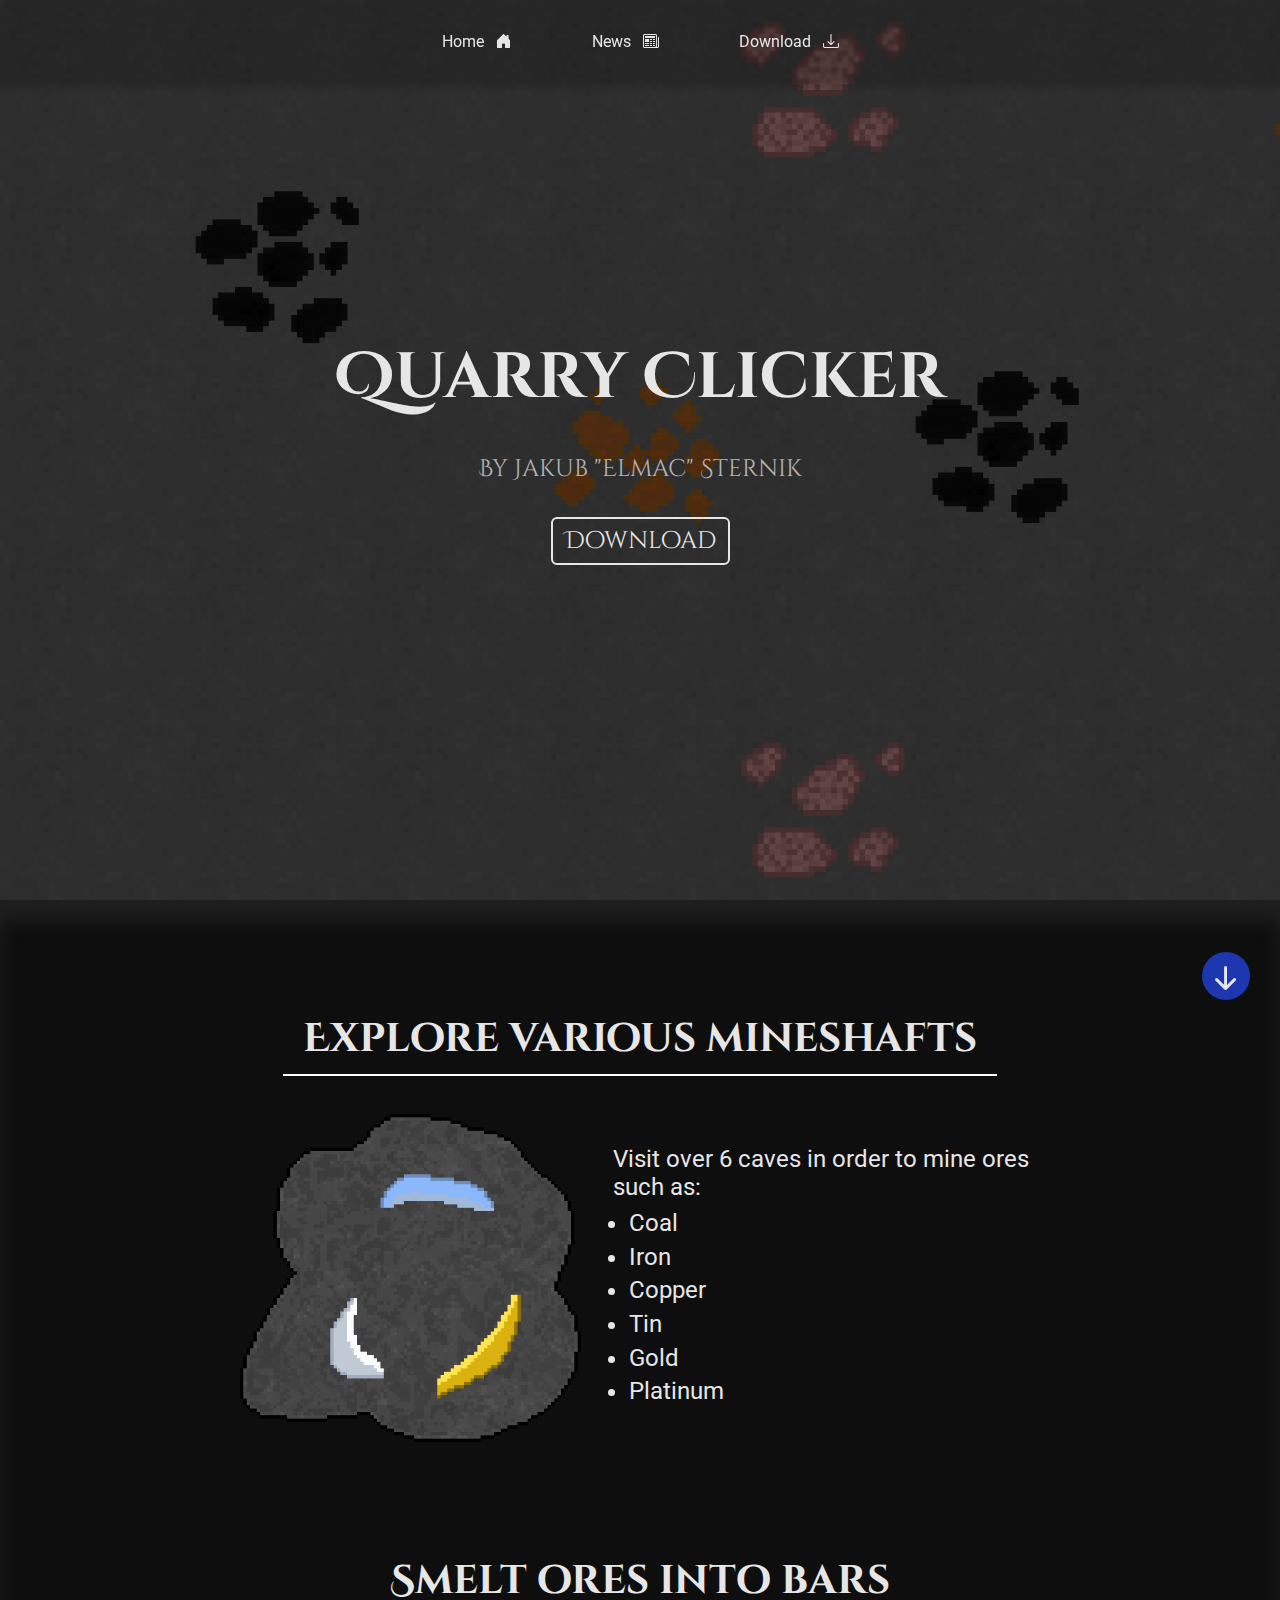
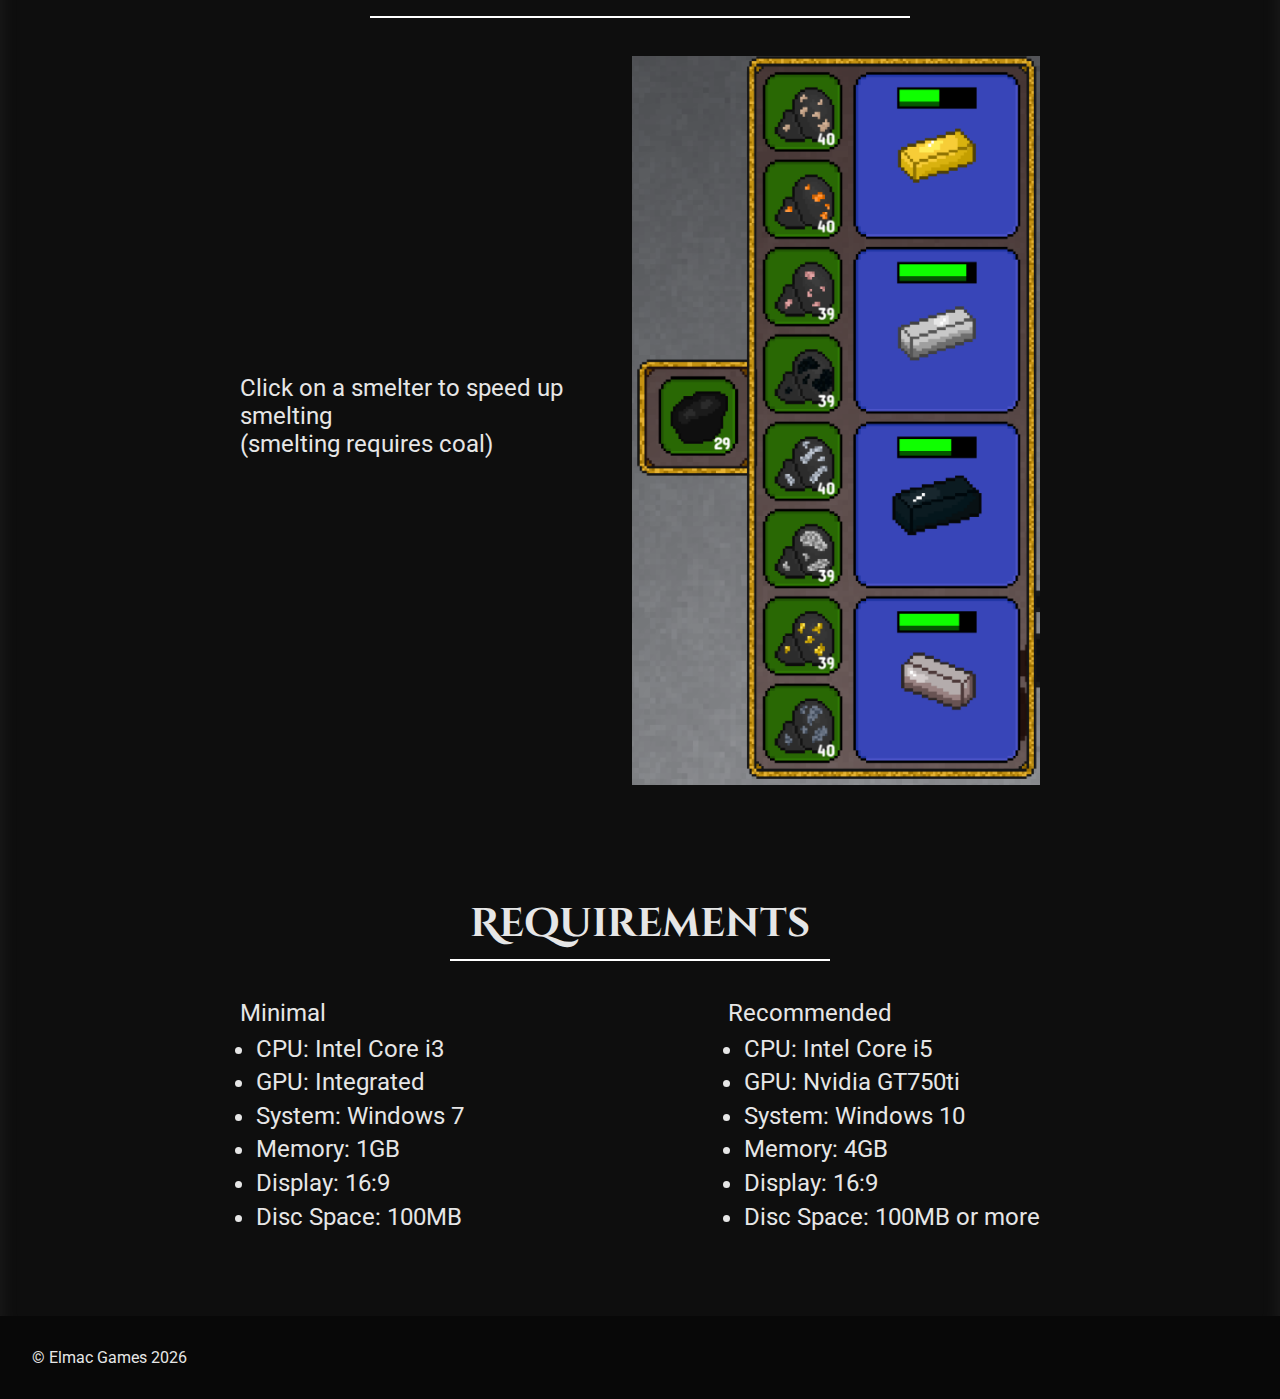
<file: index.html>
<!DOCTYPE html>
<html lang="en">
  <head>
    <meta charset="UTF-8" />
    <meta http-equiv="X-UA-Compatible" content="IE=edge" />
    <meta name="viewport" content="width=device-width, initial-scale=1.0" />
    <title>Quarry Clicker</title>
    <link rel="stylesheet" href="./css/style.css" />
    <link rel="preconnect" href="https://fonts.googleapis.com" />
    <link rel="preconnect" href="https://fonts.gstatic.com" crossorigin />
    <link
      href="https://fonts.googleapis.com/css2?family=Cinzel+Decorative:wght@400;700&family=Roboto:wght@300;700;900&display=swap"
      rel="stylesheet"
    />
    <link
      rel="stylesheet"
      href="https://cdn.jsdelivr.net/npm/bootstrap-icons@1.8.1/font/bootstrap-icons.css"
    />
    <link rel="shortcut icon" href="./img/favicon.ico" type="image/x-icon" />
  </head>

  <body>
    <div class="container">
      <header class="menu">
        <nav class="menu__navigation">
          <ul class="menu__list">
            <li class="menu__item">
              <a href="#" class="menu__link"
                >Home
                <i class="bi bi-house-door-fill"></i>
              </a>
            </li>
            <li class="menu__item">
              <a href="./news.html" class="menu__link"
                >News
                <i class="bi bi-newspaper"></i>
              </a>
            </li>
            <li class="menu__item">
              <a
                href="https://gamejolt.com/games/quarry-clicker/547707"
                target="_blank"
                class="menu__link"
                >Download
                <i class="bi bi-download"></i>
              </a>
            </li>
          </ul>
        </nav>
      </header>
      <main class="main">
        <section class="hero">
          <h1 class="hero__title">Quarry Clicker</h1>
          <p class="hero__text">By Jakub "Elmac" Sternik</p>
          <a
            href="https://gamejolt.com/games/quarry-clicker/547707"
            target="_blank"
            class="hero__btn"
            >Download</a
          >
        </section>
        <section class="features">
          <h2 class="features__header">Explore various mineshafts</h2>
          <article class="features__article">
            <div class="features__image-container">
              <img
                src="./img/caves.png"
                alt="Mineshaft"
                class="features__image"
              />
            </div>
            <div class="features__content">
              <p class="features__description">
                Visit over 6 caves in order to mine ores such as:
              </p>
              <ul class="features__list">
                <li class="features__item">Coal</li>
                <li class="features__item">Iron</li>
                <li class="features__item">Copper</li>
                <li class="features__item">Tin</li>
                <li class="features__item">Gold</li>
                <li class="features__item">Platinum</li>
              </ul>
            </div>
          </article>
          <h2 class="features__header">Smelt ores into bars</h2>
          <article class="features__article">
            <div class="features__content">
              <p class="features__description">
                Click on a smelter to speed up smelting <br />
                (smelting requires coal)
              </p>
            </div>
            <div class="features__image-container">
              <img
                src="./img/smelt.png"
                alt="Smelting"
                class="features__image"
              />
            </div>
          </article>
          <h2 class="features__header">Requirements</h2>
          <article class="features__article">
            <div class="features__content">
              <p class="features__description">Minimal</p>
              <ul class="features__list">
                <li class="features__item">CPU: Intel Core i3</li>
                <li class="features__item">GPU: Integrated</li>
                <li class="features__item">System: Windows 7</li>
                <li class="features__item">Memory: 1GB</li>
                <li class="features__item">Display: 16:9</li>
                <li class="features__item">Disc Space: 100MB</li>
              </ul>
            </div>
            <div class="features__content">
              <p class="features__description">Recommended</p>
              <ul class="features__list">
                <li class="features__item">CPU: Intel Core i5</li>
                <li class="features__item">GPU: Nvidia GT750ti</li>
                <li class="features__item">System: Windows 10</li>
                <li class="features__item">Memory: 4GB</li>
                <li class="features__item">Display: 16:9</li>
                <li class="features__item">Disc Space: 100MB or more</li>
              </ul>
            </div>
          </article>
        </section>
      </main>
      <footer class="footer">
        <p class="footer__text">
          <a href="./contact.html" class="footer__link"
            >&copy; Elmac Games
            <span class="date"></span>
          </a>
        </p>
      </footer>
      <a class="up-btn up-btn--hidden" href="#">
        <i class="bi bi-arrow-up-short"></i>
      </a>
    </div>
    <script src="./js/main.js"></script>
  </body>
</html>
</file>
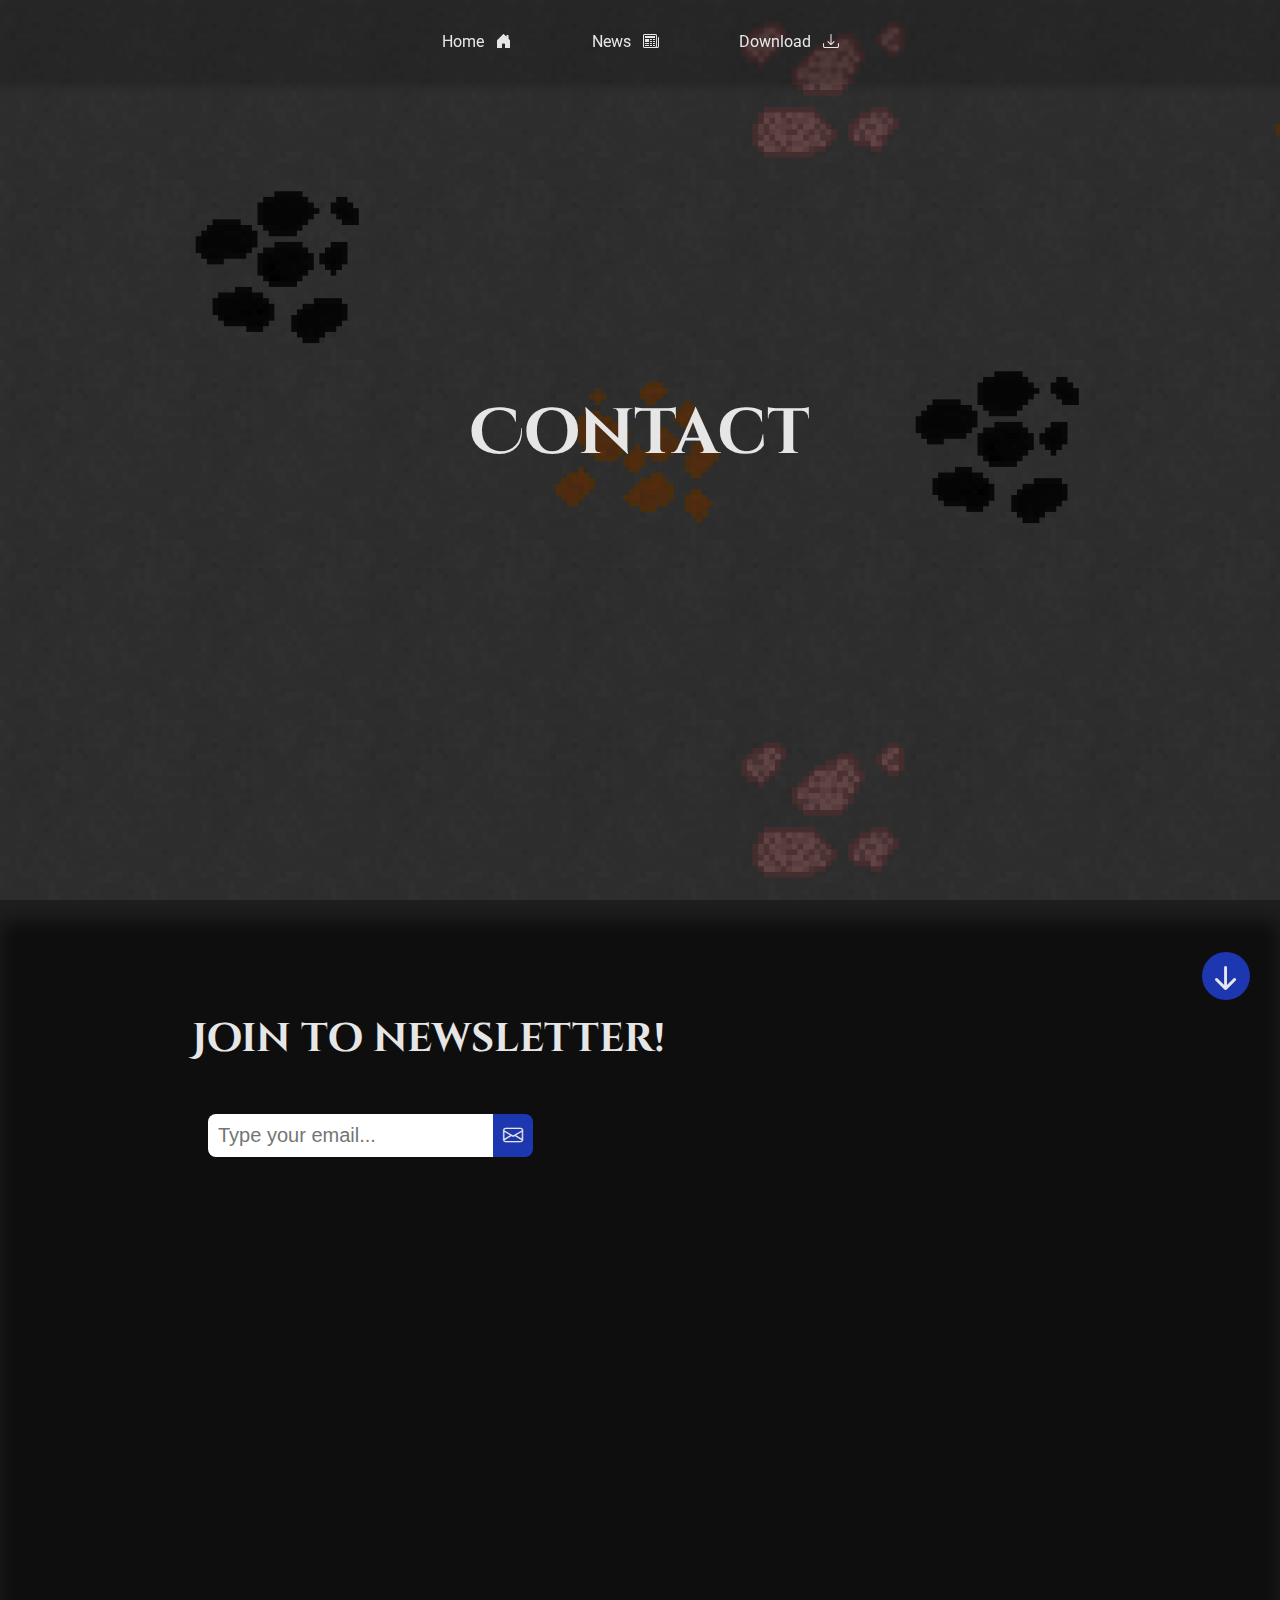
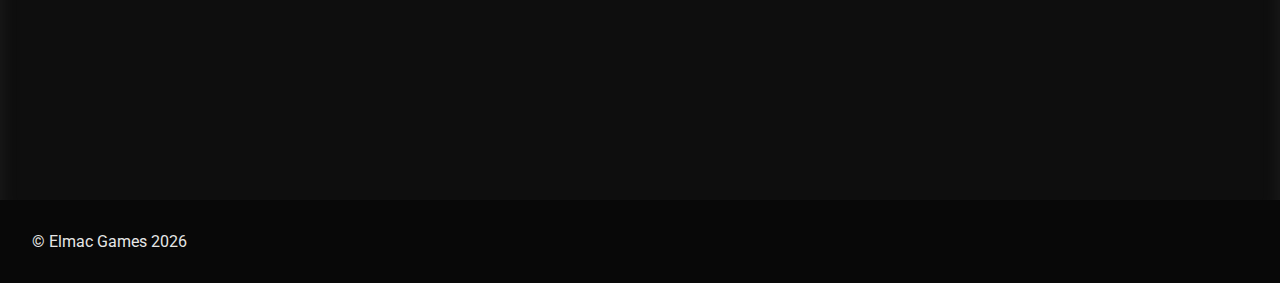
<file: contact.html>
<!DOCTYPE html>
<html lang="en">
  <head>
    <meta charset="UTF-8" />
    <meta http-equiv="X-UA-Compatible" content="IE=edge" />
    <meta name="viewport" content="width=device-width, initial-scale=1.0" />
    <title>Quarry Clicker</title>
    <link rel="stylesheet" href="./css/style.css" />
    <link rel="preconnect" href="https://fonts.googleapis.com" />
    <link rel="preconnect" href="https://fonts.gstatic.com" crossorigin />
    <link
      href="https://fonts.googleapis.com/css2?family=Cinzel+Decorative:wght@400;700&family=Roboto:wght@300;700;900&display=swap"
      rel="stylesheet"
    />
    <link
      rel="stylesheet"
      href="https://cdn.jsdelivr.net/npm/bootstrap-icons@1.8.1/font/bootstrap-icons.css"
    />
    <link rel="shortcut icon" href="./img/favicon.ico" type="image/x-icon" />
  </head>

  <body>
    <div class="container">
      <header class="menu">
        <nav class="menu__navigation">
          <ul class="menu__list">
            <li class="menu__item">
              <a href="./index.html" class="menu__link"
                >Home
                <i class="bi bi-house-door-fill"></i>
              </a>
            </li>
            <li class="menu__item">
              <a href="#" class="menu__link"
                >News
                <i class="bi bi-newspaper"></i>
              </a>
            </li>
            <li class="menu__item">
              <a
                href="https://gamejolt.com/games/quarry-clicker/547707"
                target="_blank"
                class="menu__link"
                >Download
                <i class="bi bi-download"></i>
              </a>
            </li>
          </ul>
        </nav>
      </header>
      <main class="main">
        <section class="hero">
          <h1 class="hero__title">Contact</h1>
        </section>
        <section class="patch-notes">
          <article class="patch-note">
            <h2 class="patch-note__header">Join to newsletter!</h2>
            <form class="patch-note__form">
              <div class="patch-note__input-wrapper">
                <input type="email" required placeholder="Type your email..." />
                <button type="submit">
                  <i class="bi bi-envelope"></i>
                </button>
              </div>
            </form>
          </article>
        </section>
      </main>
      <footer class="footer">
        <p class="footer__text">
          <a href="./contact.html" class="footer__link"
            >&copy; Elmac Games
            <span class="date"></span>
          </a>
        </p>
      </footer>
      <a class="up-btn up-btn--hidden" href="#">
        <i class="bi bi-arrow-up-short"></i>
      </a>
    </div>
    <script src="./js/main.js"></script>
  </body>
</html>
</file>
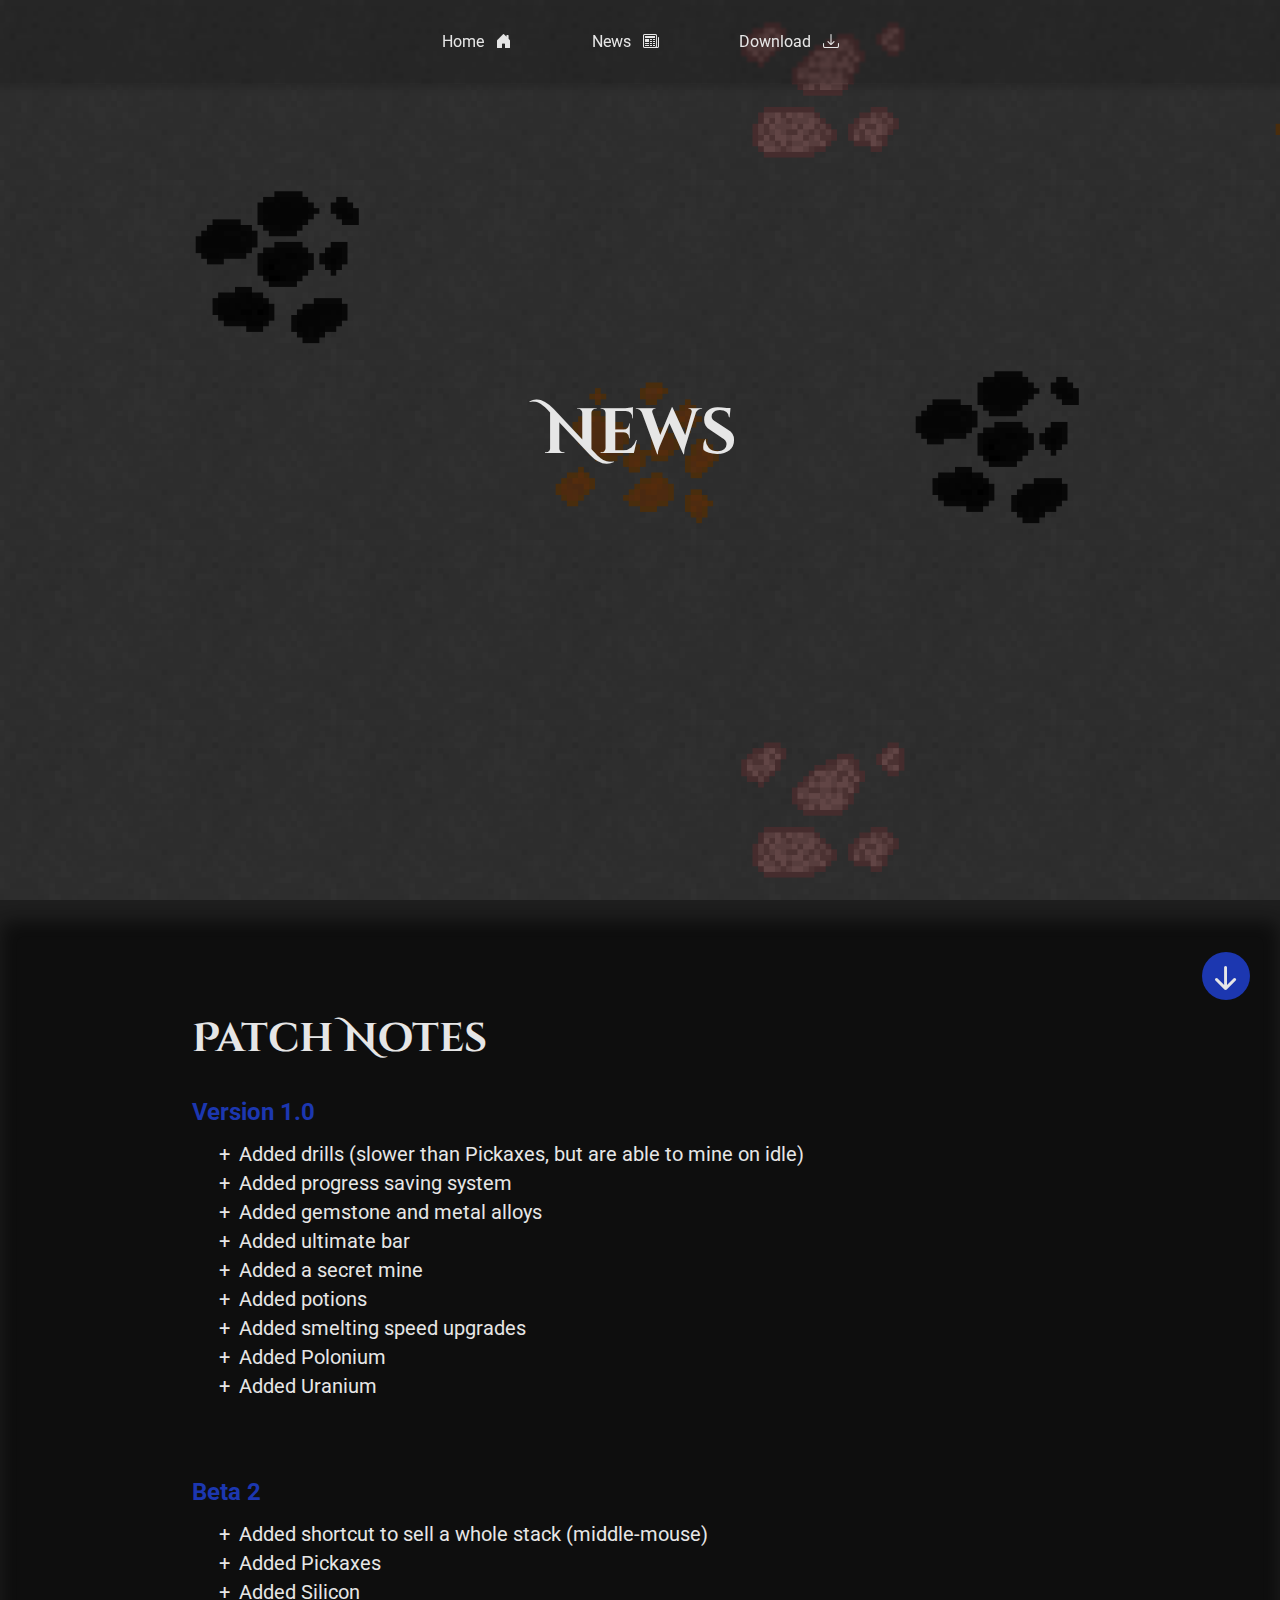
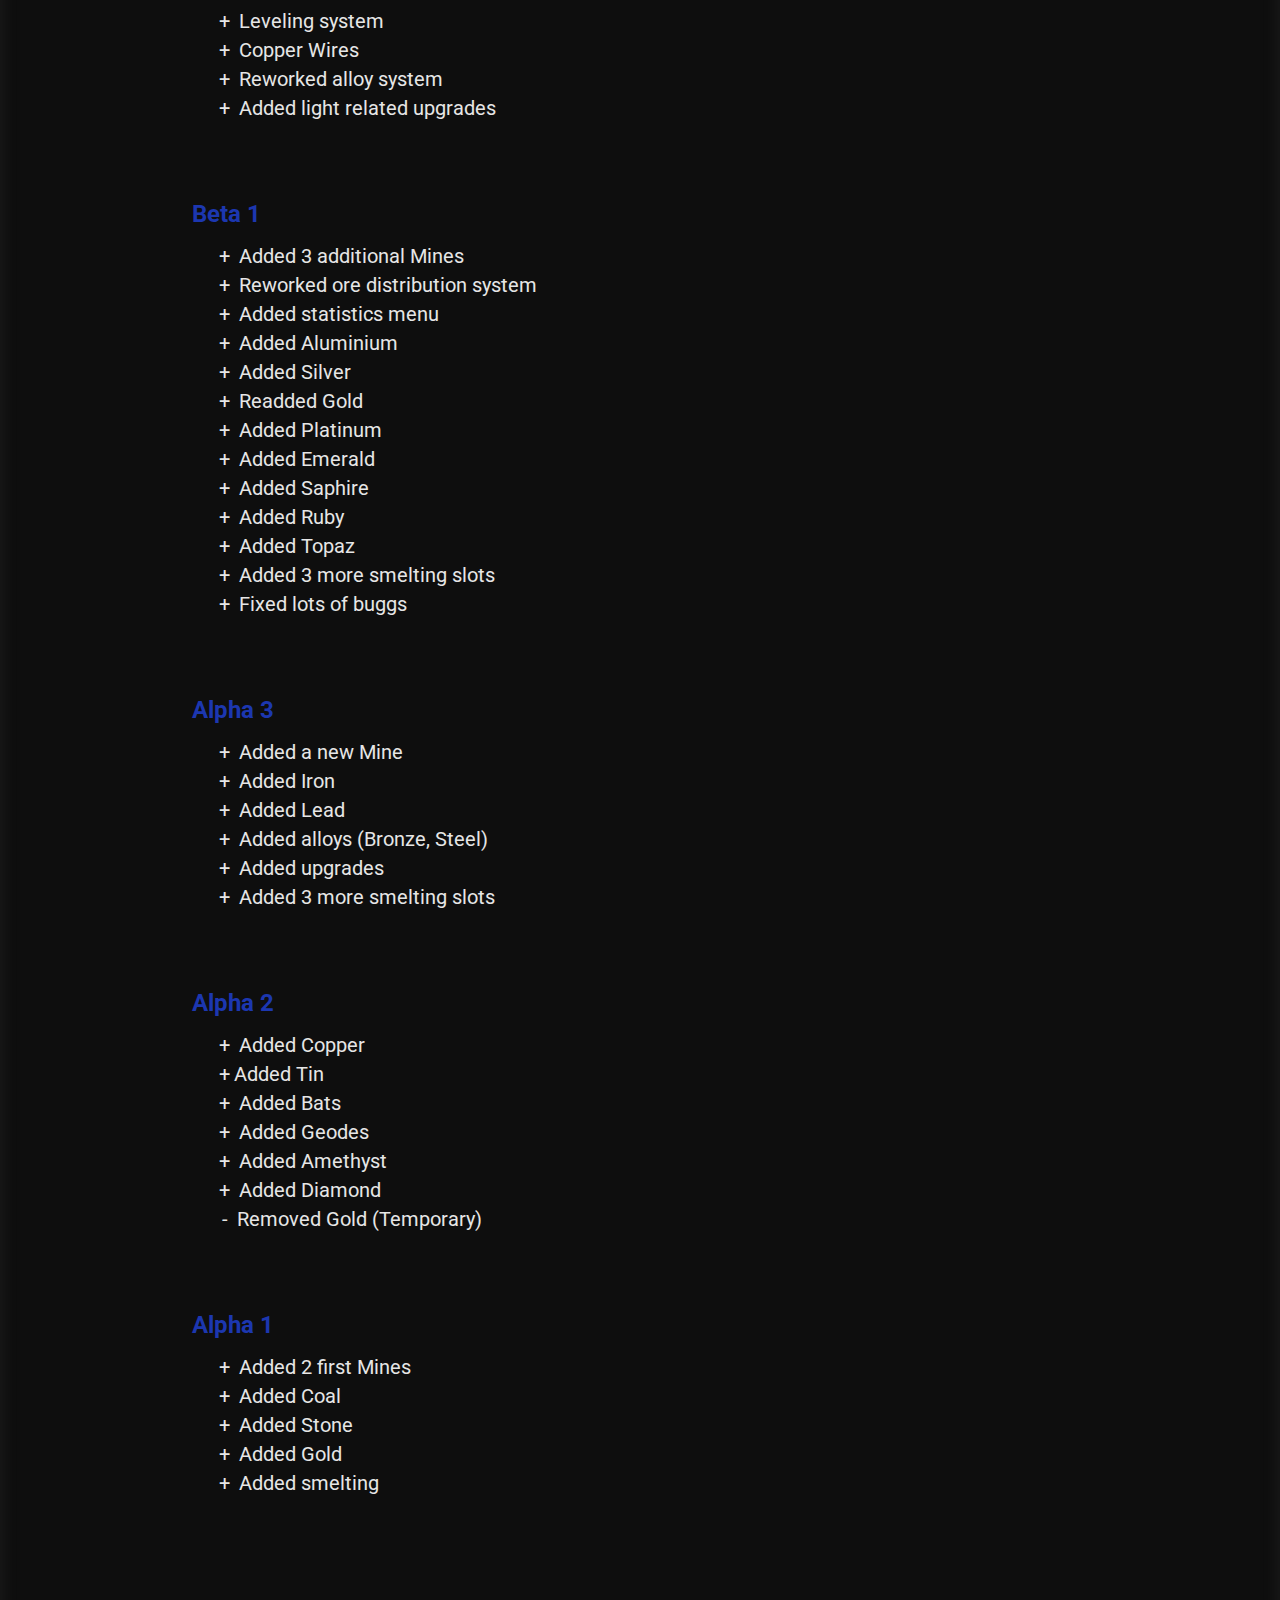
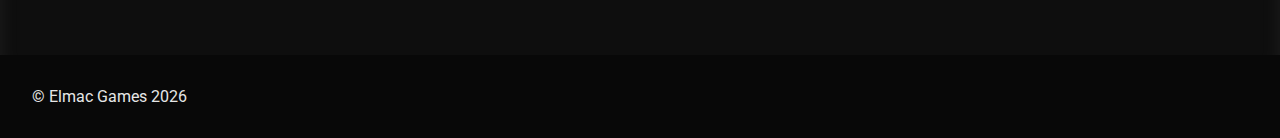
<file: news.html>
<!DOCTYPE html>
<html lang="en">
  <head>
    <meta charset="UTF-8" />
    <meta http-equiv="X-UA-Compatible" content="IE=edge" />
    <meta name="viewport" content="width=device-width, initial-scale=1.0" />
    <title>Quarry Clicker</title>
    <link rel="stylesheet" href="./css/style.css" />
    <link rel="preconnect" href="https://fonts.googleapis.com" />
    <link rel="preconnect" href="https://fonts.gstatic.com" crossorigin />
    <link
      href="https://fonts.googleapis.com/css2?family=Cinzel+Decorative:wght@400;700&family=Roboto:wght@300;700;900&display=swap"
      rel="stylesheet"
    />
    <link
      rel="stylesheet"
      href="https://cdn.jsdelivr.net/npm/bootstrap-icons@1.8.1/font/bootstrap-icons.css"
    />
    <link rel="shortcut icon" href="./img/favicon.ico" type="image/x-icon" />
  </head>

  <body>
    <div class="container">
      <header class="menu">
        <nav class="menu__navigation">
          <ul class="menu__list">
            <li class="menu__item">
              <a href="./index.html" class="menu__link"
                >Home
                <i class="bi bi-house-door-fill"></i>
              </a>
            </li>
            <li class="menu__item">
              <a href="#" class="menu__link"
                >News
                <i class="bi bi-newspaper"></i>
              </a>
            </li>
            <li class="menu__item">
              <a
                href="https://gamejolt.com/games/quarry-clicker/547707"
                target="_blank"
                class="menu__link"
                >Download
                <i class="bi bi-download"></i>
              </a>
            </li>
          </ul>
        </nav>
      </header>
      <main class="main">
        <section class="hero">
          <h1 class="hero__title">News</h1>
        </section>
        <section class="patch-notes">
          <article class="patch-note">
            <h2 class="patch-note__header">Patch Notes</h2>
            <!-- 0.10-->
            <h3 class="patch-note__header--sub">Version 1.0</h3>
            <ul class="patch-note__list">
              <li class="patch-note__item patch-note__item--plus">
                Added drills (slower than Pickaxes, but are able to mine on
                idle)
              </li>
              <li class="patch-note__item patch-note__item--plus">
                Added progress saving system
              </li>
              <li class="patch-note__item patch-note__item--plus">
                Added gemstone and metal alloys
              </li>
              <li class="patch-note__item patch-note__item--plus">
                Added ultimate bar
              </li>
              <li class="patch-note__item patch-note__item--plus">
                Added a secret mine
              </li>
              <li class="patch-note__item patch-note__item--plus">
                Added potions
              </li>
              <li class="patch-note__item patch-note__item--plus">
                Added smelting speed upgrades
              </li>
              <li class="patch-note__item patch-note__item--plus">
                Added Polonium
              </li>
              <li class="patch-note__item patch-note__item--plus">
                Added Uranium
              </li>
            </ul>
            <!-- Beta 2-->
            <h3 class="patch-note__header--sub">Beta 2</h3>
            <ul class="patch-note__list">
              <li class="patch-note__item patch-note__item--plus">
                Added shortcut to sell a whole stack (middle-mouse)
              </li>
              <li class="patch-note__item patch-note__item--plus">
                Added Pickaxes
              </li>
              <li class="patch-note__item patch-note__item--plus">
                Added Silicon
              </li>
              <li class="patch-note__item patch-note__item--plus">
                Leveling system
              </li>
              <li class="patch-note__item patch-note__item--plus">
                Copper Wires
              </li>
              <li class="patch-note__item patch-note__item--plus">
                Reworked alloy system
              </li>
              <li class="patch-note__item patch-note__item--plus">
                Added light related upgrades
              </li>
            </ul>
            <!-- Beta 1-->
            <h3 class="patch-note__header--sub">Beta 1</h3>
            <ul class="patch-note__list">
              <li class="patch-note__item patch-note__item--plus">
                Added 3 additional Mines
              </li>
              <li class="patch-note__item patch-note__item--plus">
                Reworked ore distribution system
              </li>
              <li class="patch-note__item patch-note__item--plus">
                Added statistics menu
              </li>
              <li class="patch-note__item patch-note__item--plus">
                Added Aluminium
              </li>
              <li class="patch-note__item patch-note__item--plus">
                Added Silver
              </li>
              <li class="patch-note__item patch-note__item--plus">
                Readded Gold
              </li>
              <li class="patch-note__item patch-note__item--plus">
                Added Platinum
              </li>
              <li class="patch-note__item patch-note__item--plus">
                Added Emerald
              </li>
              <li class="patch-note__item patch-note__item--plus">
                Added Saphire
              </li>
              <li class="patch-note__item patch-note__item--plus">
                Added Ruby
              </li>
              <li class="patch-note__item patch-note__item--plus">
                Added Topaz
              </li>
              <li class="patch-note__item patch-note__item--plus">
                Added 3 more smelting slots
              </li>
              <li class="patch-note__item patch-note__item--plus">
                Fixed lots of buggs
              </li>
            </ul>
            <!-- Alpha 3-->
            <h3 class="patch-note__header--sub">Alpha 3</h3>
            <ul class="patch-note__list">
              <li class="patch-note__item patch-note__item--plus">
                Added a new Mine
              </li>
              <li class="patch-note__item patch-note__item--plus">
                Added Iron
              </li>
              <li class="patch-note__item patch-note__item--plus">
                Added Lead
              </li>
              <li class="patch-note__item patch-note__item--plus">
                Added alloys (Bronze, Steel)
              </li>
              <li class="patch-note__item patch-note__item--plus">
                Added upgrades
              </li>
              <li class="patch-note__item patch-note__item--plus">
                Added 3 more smelting slots
              </li>
            </ul>
            <!-- Alpha 2-->
            <h3 class="patch-note__header--sub">Alpha 2</h3>
            <ul class="patch-note__list">
              <li class="patch-note__item patch-note__item--plus">
                Added Copper
              </li>
              <li class="patch-note__item patch-note__item--plus">Added Tin</li>
              <li class="patch-note__item patch-note__item--plus">
                Added Bats
              </li>
              <li class="patch-note__item patch-note__item--plus">
                Added Geodes
              </li>
              <li class="patch-note__item patch-note__item--plus">
                Added Amethyst
              </li>
              <li class="patch-note__item patch-note__item--plus">
                Added Diamond
              </li>
              <div class="patch-note__item patch-note__item--minus">
                Removed Gold (Temporary)
              </div>
            </ul>
            <!-- Alpha 1-->
            <h3 class="patch-note__header--sub">Alpha 1</h3>
            <ul class="patch-note__list">
              <li class="patch-note__item patch-note__item--plus">
                Added 2 first Mines
              </li>
              <li class="patch-note__item patch-note__item--plus">
                Added Coal
              </li>
              <li class="patch-note__item patch-note__item--plus">
                Added Stone
              </li>
              <li class="patch-note__item patch-note__item--plus">
                Added Gold
              </li>
              <li class="patch-note__item patch-note__item--plus">
                Added smelting
              </li>
            </ul>
          </article>
        </section>
      </main>
      <footer class="footer">
        <p class="footer__text">
          <a href="./contact.html" class="footer__link"
            >&copy; Elmac Games
            <span class="date"></span>
          </a>
        </p>
      </footer>
      <a class="up-btn up-btn--hidden" href="#">
        <i class="bi bi-arrow-up-short"></i>
      </a>
    </div>
    <script src="./js/main.js"></script>
  </body>
</html>
</file>
<file: css/style.css>
.menu {
  position: fixed;
  top: 0;
  width: 100%;
  -webkit-transition: all 100ms ease;
  transition: all 100ms ease;
  background-color: rgba(0, 0, 0, 0.151);
  -webkit-box-shadow: 0 0 5px 5px rgba(0, 0, 0, 0.1);
          box-shadow: 0 0 5px 5px rgba(0, 0, 0, 0.1);
  -webkit-backdrop-filter: blur(1px);
          backdrop-filter: blur(1px);
  z-index: 1;
}

.menu--background {
  background-color: var(--clr-blue);
  -webkit-box-shadow: 0 0 5px 5px rgba(0, 0, 0, 0.575);
          box-shadow: 0 0 5px 5px rgba(0, 0, 0, 0.575);
}

.menu__item {
  margin-right: 3rem;
}

@media screen and (max-width: 500px) {
  .menu__item {
    margin-right: 0;
  }
}

.menu__item:last-child {
  margin-right: 0;
}

.menu__item i {
  margin-left: 0.5rem;
}

.menu__link {
  color: var(--clr-white);
  font-size: 1rem;
  display: block;
  padding: 1em 1em;
  -webkit-transition: background-color 300ms ease;
  transition: background-color 300ms ease;
  border-radius: 0.5rem;
}

.menu__link:hover {
  background-color: rgba(0, 0, 0, 0.329);
}

.menu__list {
  list-style: none;
  display: -webkit-box;
  display: -ms-flexbox;
  display: flex;
  -webkit-box-pack: center;
      -ms-flex-pack: center;
          justify-content: center;
  -webkit-box-align: center;
      -ms-flex-align: center;
          align-items: center;
  padding: 1rem;
}

.hero {
  width: 100%;
  background-color: rgba(0, 0, 0, 0.575);
  -webkit-box-shadow: 0 0 5px 5px rgba(0, 0, 0, 0.575);
          box-shadow: 0 0 5px 5px rgba(0, 0, 0, 0.575);
  display: -webkit-box;
  display: -ms-flexbox;
  display: flex;
  -webkit-box-pack: center;
      -ms-flex-pack: center;
          justify-content: center;
  -webkit-box-align: center;
      -ms-flex-align: center;
          align-items: center;
  -webkit-box-orient: vertical;
  -webkit-box-direction: normal;
      -ms-flex-direction: column;
          flex-direction: column;
  height: 100vh;
  font-family: 'Cinzel Decorative';
  -webkit-user-select: none;
     -moz-user-select: none;
      -ms-user-select: none;
          user-select: none;
}

.hero__title {
  font-size: 4rem;
  color: var(--clr-white);
  margin-bottom: 2rem;
  text-align: center;
}

.hero__text {
  font-size: 1.5rem;
  color: #b3b3b3;
  text-align: center;
  margin-bottom: 2rem;
}

.hero__btn {
  color: var(--clr-white);
  border: 2px solid var(--clr-white);
  font-size: 1.5rem;
  padding: 0.25em 0.5em;
  border-radius: 0.25em;
  -webkit-transition: all ease 200ms;
  transition: all ease 200ms;
}

.hero__btn:hover {
  background-color: var(--clr-white);
  color: var(--clr-black);
}

.features {
  -webkit-box-shadow: inset 0 20px 20px 0 rgba(201, 201, 201, 0.096);
          box-shadow: inset 0 20px 20px 0 rgba(201, 201, 201, 0.096);
  background-color: var(--clr-gray-dark);
  min-height: 100vh;
  color: var(--clr-white);
  padding-top: 7rem;
  padding-bottom: 5rem;
  -webkit-user-select: none;
     -moz-user-select: none;
      -ms-user-select: none;
          user-select: none;
}

.features__list {
  margin-bottom: 0;
}

@media screen and (max-width: 500px) {
  .features__list {
    margin-bottom: 5rem;
  }
}

.features__header {
  text-align: center;
  font-family: "Cinzel Decorative";
  font-size: 2.5rem;
  margin-bottom: 3rem;
  position: relative;
  width: -webkit-fit-content;
  width: -moz-fit-content;
  width: fit-content;
  margin-inline: auto;
}

.features__header::after {
  content: '';
  position: absolute;
  bottom: -0.25em;
  left: -0.5em;
  right: -0.5em;
  height: 2px;
  background-color: #fff;
}

.features__article {
  display: -webkit-box;
  display: -ms-flexbox;
  display: flex;
  -webkit-box-pack: justify;
      -ms-flex-pack: justify;
          justify-content: space-between;
  -webkit-box-align: center;
      -ms-flex-align: center;
          align-items: center;
  padding: 0 3rem;
  margin: 0 auto;
  margin-bottom: 7rem;
  width: clamp(300px, 70%, 1200px);
}

@media screen and (max-width: 500px) {
  .features__article {
    -webkit-box-align: start;
        -ms-flex-align: start;
            align-items: flex-start;
  }
}

.features__article:last-child {
  margin-bottom: 0;
}

.features__article > *:first-child {
  margin-right: 2rem;
}

@media screen and (max-width: 500px) {
  .features__article > *:first-child {
    margin-right: 0;
    margin-bottom: 2rem;
  }
}

@media screen and (max-width: 500px) {
  .features__article {
    -webkit-box-orient: vertical;
    -webkit-box-direction: normal;
        -ms-flex-direction: column;
            flex-direction: column;
    width: 100%;
  }
}

.features__item {
  margin-bottom: 0.35rem;
  margin-left: 1rem;
  font-size: 1.5rem;
}

.features__description {
  margin-bottom: 0.5rem;
  font-size: 1.5rem;
}

.footer {
  background-color: var(--clr-black);
  color: var(--clr-white);
  padding: 2em;
}

.footer__link {
  color: var(--clr-white);
}

.footer__link:hover {
  text-decoration: underline;
}

.up-btn {
  --size: 3;
  position: fixed;
  right: calc(var(--size) * 10px);
  bottom: calc(var(--size) * 10px);
  background-color: var(--clr-blue);
  color: var(--clr-white);
  border-radius: 50%;
  cursor: pointer;
  display: -webkit-box;
  display: -ms-flexbox;
  display: flex;
  -webkit-box-pack: center;
      -ms-flex-pack: center;
          justify-content: center;
  -webkit-box-align: center;
      -ms-flex-align: center;
          align-items: center;
  width: calc(var(--size) * 1rem);
  height: calc(var(--size) * 1rem);
  opacity: 1;
  -webkit-transition: bottom 300ms linear;
  transition: bottom 300ms linear;
}

.up-btn:hover, .up-btn:focus-visible {
  background-color: var(--clr-blue-light);
}

.up-btn > i {
  display: block;
  font-size: calc(var(--size) * 1rem);
  -webkit-transform: rotate(0);
          transform: rotate(0);
  -webkit-transition: -webkit-transform 300ms linear;
  transition: -webkit-transform 300ms linear;
  transition: transform 300ms linear;
  transition: transform 300ms linear, -webkit-transform 300ms linear;
}

.up-btn--hidden {
  bottom: -100px;
}

.up-btn--hidden i {
  -webkit-transform: rotate(-180deg);
          transform: rotate(-180deg);
}

@media screen and (max-width: 500px) {
  .up-btn {
    --size: 5;
  }
}

::-webkit-scrollbar {
  width: 10px;
}

::-webkit-scrollbar-track {
  background: #666666;
}

::-webkit-scrollbar-thumb {
  background: #cacaca;
  border-radius: 3px;
}

::-webkit-scrollbar-thumb:hover {
  background: #e6e6e6;
}

.patch-notes {
  width: 100%;
  min-height: 100vh;
  background-color: var(--clr-gray-dark);
  -webkit-box-shadow: inset 0 20px 20px 0 rgba(201, 201, 201, 0.096);
          box-shadow: inset 0 20px 20px 0 rgba(201, 201, 201, 0.096);
  color: var(--clr-white);
  padding-top: 7rem;
  padding-bottom: 5rem;
  display: -webkit-box;
  display: -ms-flexbox;
  display: flex;
  -webkit-box-pack: center;
      -ms-flex-pack: center;
          justify-content: center;
}

.patch-note {
  width: clamp(300px, 70%, 1200px);
  -webkit-user-select: none;
     -moz-user-select: none;
      -ms-user-select: none;
          user-select: none;
}

.patch-note__header {
  font-family: "Cinzel Decorative";
  font-size: 2.5rem;
  margin-bottom: 2rem;
}

.patch-note__header--sub {
  font-size: 1.5rem;
  margin-bottom: 1rem;
  color: var(--clr-blue);
}

.patch-note__list {
  margin-left: 3rem;
  margin-bottom: 5rem;
}

.patch-note__item {
  font-size: 1.25rem;
  margin-bottom: 0.25em;
  color: var(--clr-white);
}

.patch-note__item--plus {
  list-style: none;
  margin-left: -1.3rem;
}

.patch-note__item--plus::before {
  content: "+";
  margin-right: 4px;
}

.patch-note__item--minus {
  list-style: none;
  margin-left: -1.1rem;
}

.patch-note__item--minus::before {
  content: "-";
  margin-right: 4px;
}

.patch-note__form {
  padding: 1rem;
}

.patch-note__input-wrapper {
  display: -webkit-box;
  display: -ms-flexbox;
  display: flex;
  border-radius: 0.5rem;
  overflow: hidden;
}

.patch-note__input-wrapper input {
  font-size: 1.25rem;
  padding: 0.5em;
  border: none;
  outline: none;
}

.patch-note__input-wrapper button {
  border-top-right-radius: 0.5rem;
  border-bottom-right-radius: 0.5rem;
  font-size: 1.25rem;
  padding-inline: 0.5em;
  border: none;
  outline: none;
  cursor: pointer;
  background-color: var(--clr-blue);
  color: var(--clr-white);
  -webkit-transition: background-color 200ms ease;
  transition: background-color 200ms ease;
}

.patch-note__input-wrapper button:hover {
  background-color: var(--clr-blue-light);
}

* {
  margin: 0;
  padding: 0;
  -webkit-box-sizing: border-box;
          box-sizing: border-box;
  scroll-behavior: smooth;
}

:root {
  --clr-blue: #1c37b0;
  --clr-blue-light: #4f6ae3;
  --clr-blue-dark: #0e1b58;
  --clr-white: #e6e6e6;
  --clr-black: #080808;
  --clr-gray: #424242;
  --clr-gray-dark: #0e0e0e;
}

html {
  font-size: 16px;
  overflow-x: hidden;
}

@media screen and (max-width: 500px) {
  html {
    font-size: 12px;
  }
}

a {
  text-decoration: none;
}

img {
  display: block;
  max-width: 100%;
}

.container {
  font-family: "Roboto", sans-serif;
  background-image: url("../img/bgXL.png");
  background-repeat: repeat-y;
  background-size: cover;
  background-attachment: fixed;
  background-position: center;
}
/*# sourceMappingURL=style.css.map */
</file>
